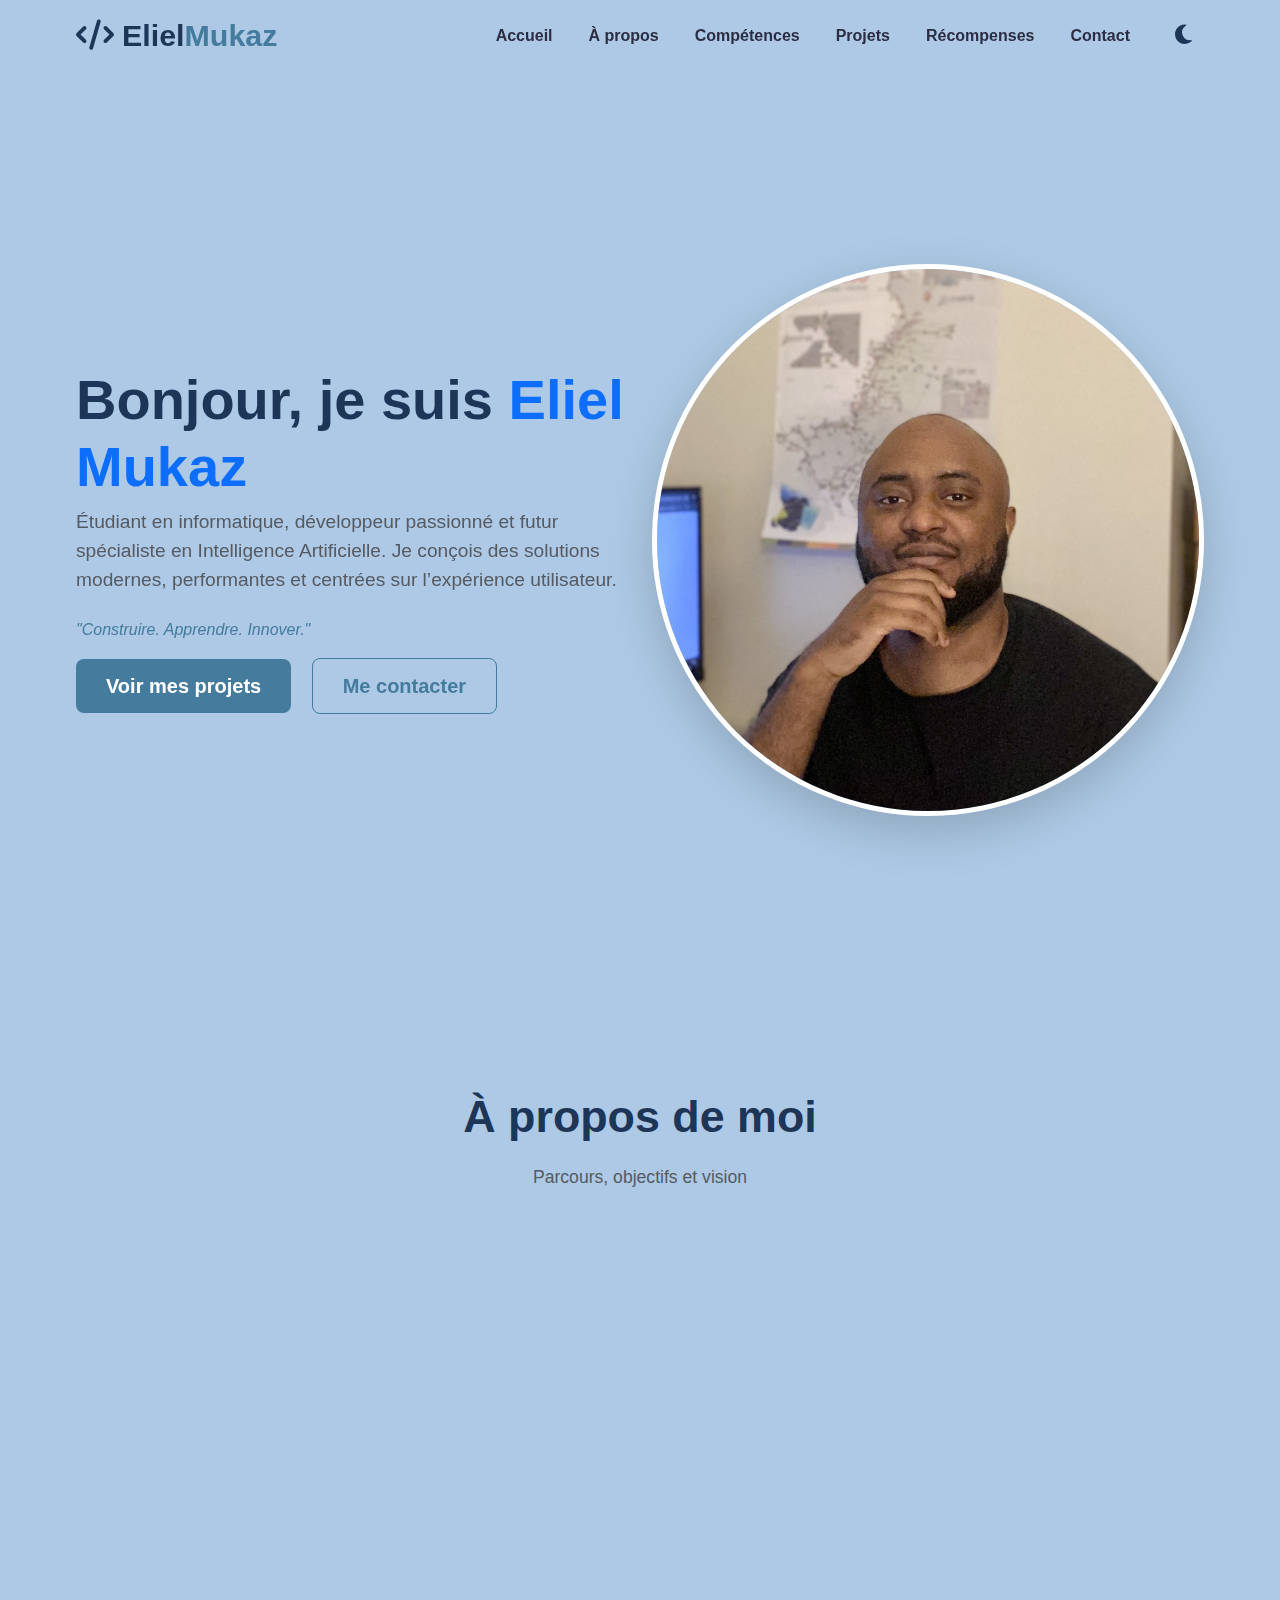
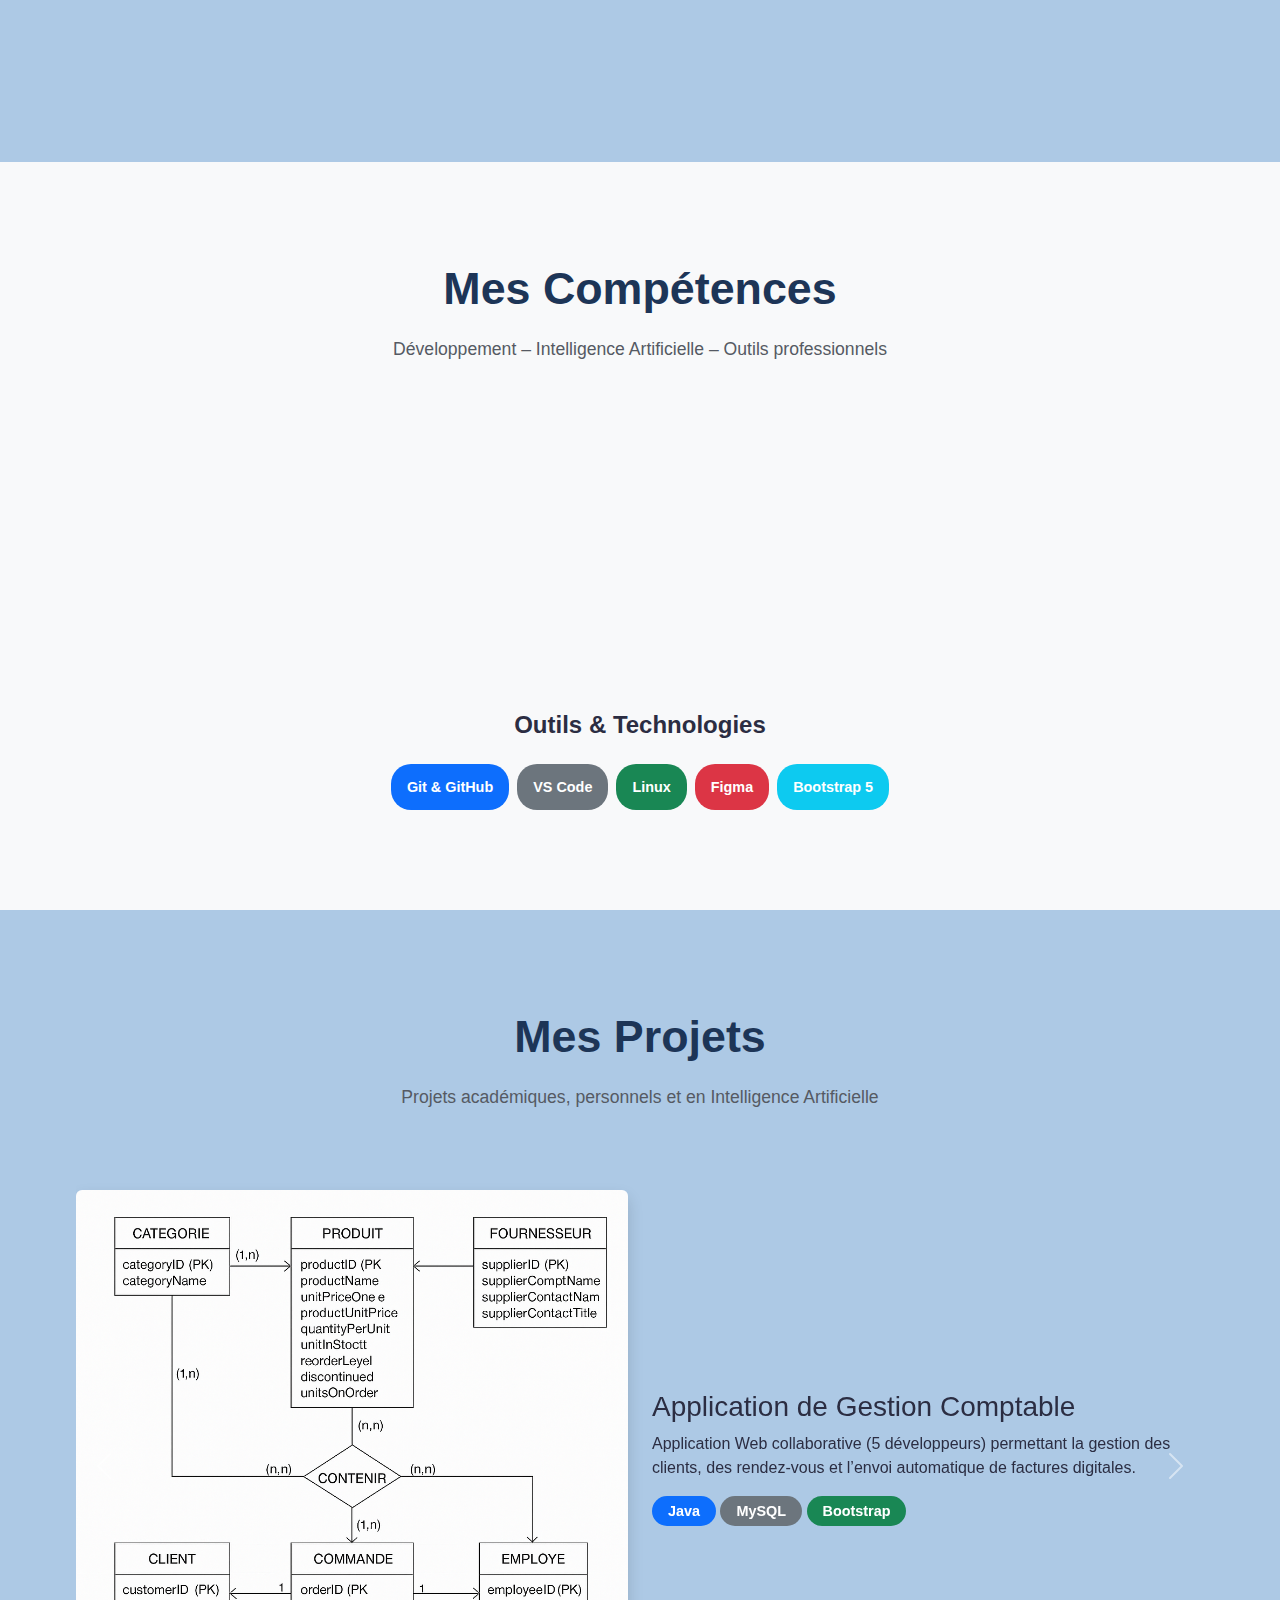
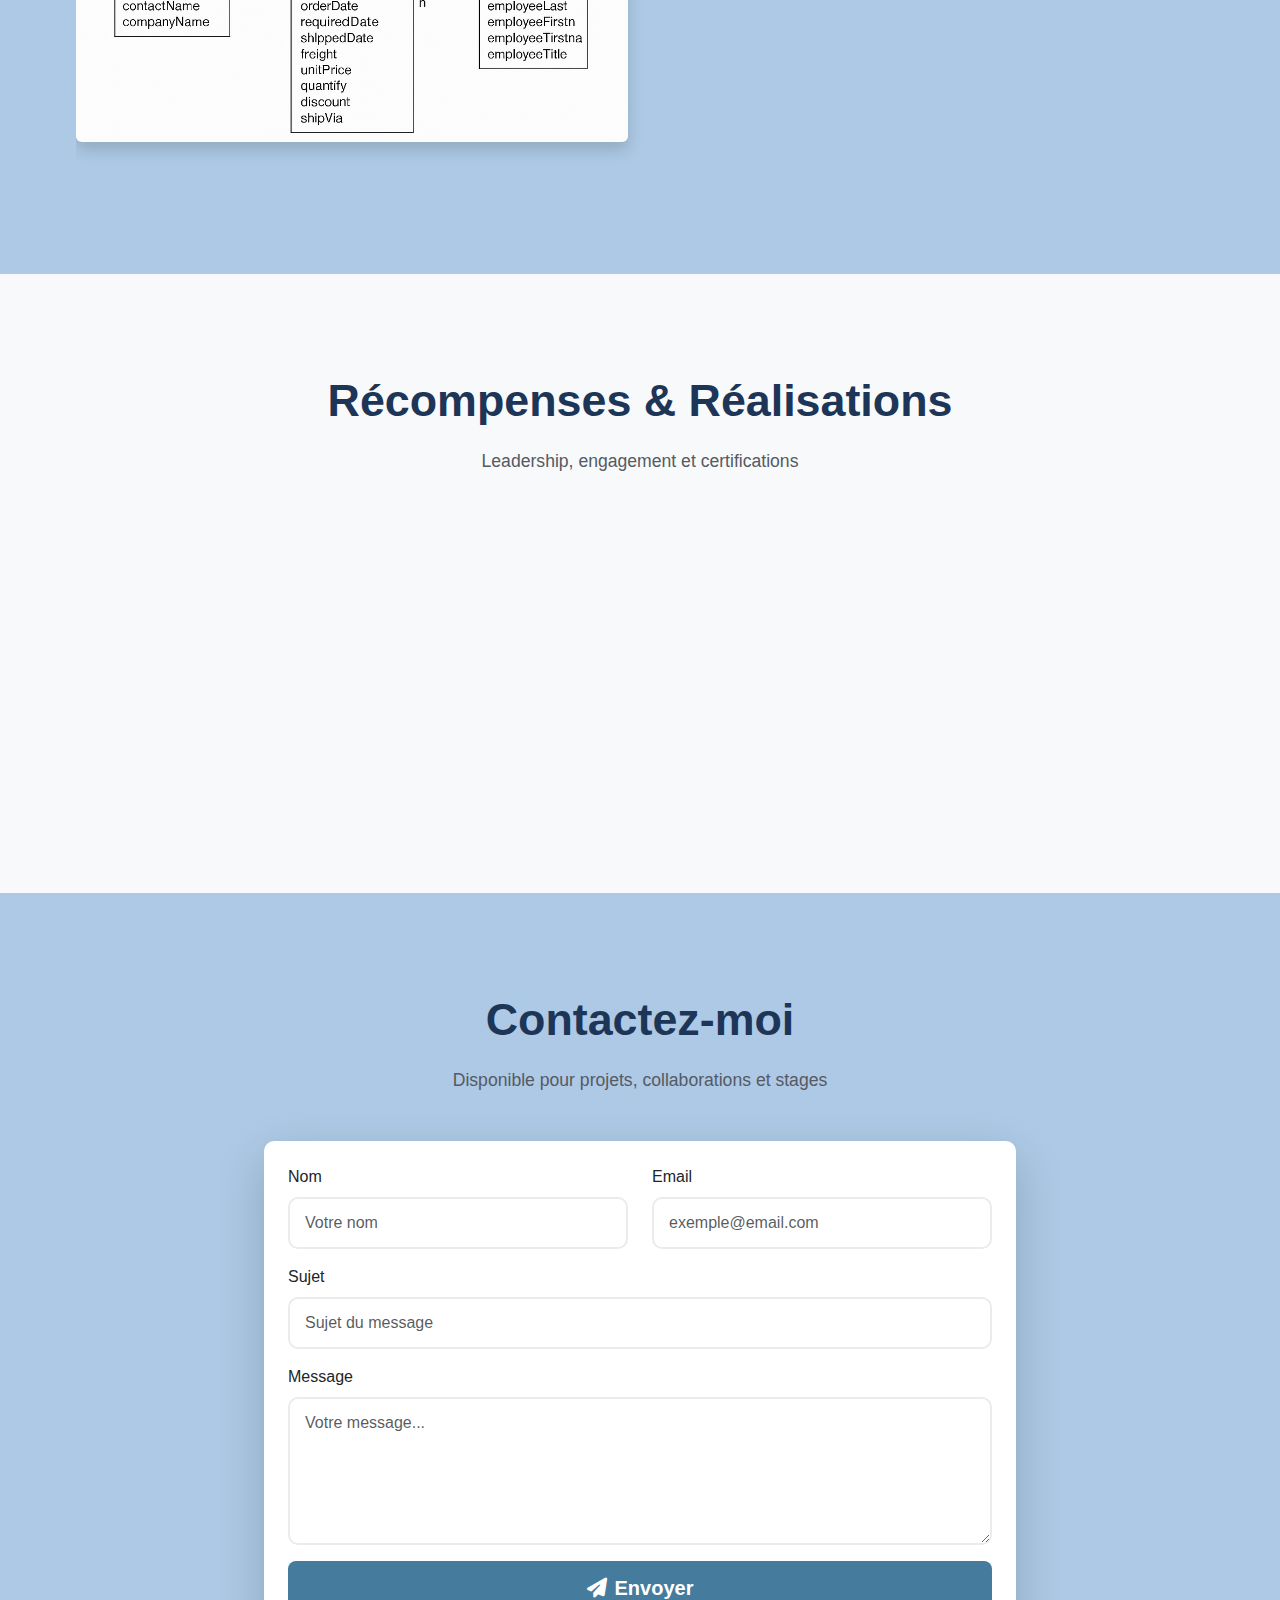
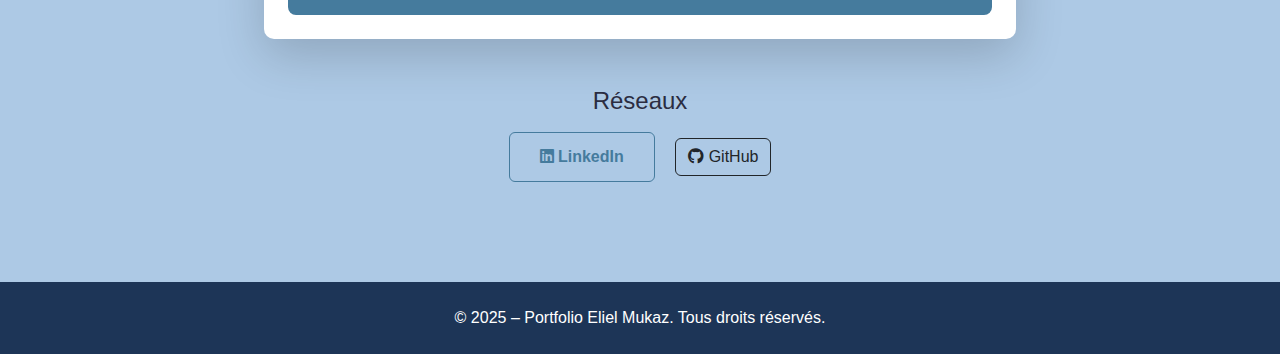
<file: index.html>
<!DOCTYPE html>
<html lang="fr">

<head>
    <meta charset="UTF-8" />
    <meta name="viewport" content="width=device-width, initial-scale=1.0" />
    <title>Portfolio – Eliel Mukaz</title>

    <!-- SEO -->
    <meta name="description"
        content="Portfolio professionnel d’Eliel Mukaz – Développeur, étudiant en informatique et passionné d'IA.">
    <meta name="keywords" content="portfolio, développeur, informatique, IA, étudiant UdeM, Eliel Mukaz">
    <meta name="author" content="Eliel Mukaz">
    <!-- Favicon -->
    <link rel="apple-touch-icon" sizes="180x180" href="apple-touch-icon.png">
    <link rel="icon" type="image/png" sizes="32x32" href="favicon-32x32.png">
    <link rel="icon" type="image/png" sizes="16x16" href="favicon-16x16.png">
    <link rel="manifest" href="site.webmanifest">

    <!-- Bootstrap -->
    <link rel="stylesheet" href="https://cdn.jsdelivr.net/npm/bootstrap@5.3.3/dist/css/bootstrap.min.css">

    <!-- Font Awesome -->
    <link rel="stylesheet" href="https://cdnjs.cloudflare.com/ajax/libs/font-awesome/6.5.0/css/all.min.css">

    <!-- AOS -->
    <link rel="stylesheet" href="https://unpkg.com/aos@next/dist/aos.css">

    <!-- CSS perso -->
    <link rel="stylesheet" href="style.css" />
</head>

<body>

    <!-- NAVBAR -->
    <header>
        <nav class="navbar navbar-expand-lg navbar-light fixed-top">
            <div class="container">
                <a class="navbar-brand logo" href="#accueil">
                    <i class="fas fa-code me-2"></i>Eliel<span>Mukaz</span>
                </a>

                <button class="navbar-toggler" type="button" data-bs-toggle="collapse" data-bs-target="#navbarNav">
                    <span class="navbar-toggler-icon"></span>
                </button>

                <div class="collapse navbar-collapse" id="navbarNav">
                    <ul class="navbar-nav ms-auto">
                        <li class="nav-item"><a class="nav-link" href="#accueil">Accueil</a></li>
                        <li class="nav-item"><a class="nav-link" href="#apropos">À propos</a></li>
                        <li class="nav-item"><a class="nav-link" href="#competences">Compétences</a></li>
                        <li class="nav-item"><a class="nav-link" href="#projets">Projets</a></li>
                        <li class="nav-item"><a class="nav-link" href="#recompenses">Récompenses</a></li>
                        <li class="nav-item"><a class="nav-link" href="#contact">Contact</a></li>
                    </ul>
                </div>

                <div class="theme-toggle" id="toggleDark">
                    <i class="fa-solid fa-moon"></i>
                </div>
            </div>
        </nav>
    </header>

    <!-- HERO -->
    <section id="accueil" class="d-flex align-items-center">
        <div class="container">
            <div class="row align-items-center">

                <div class="col-lg-6" data-aos="fade-right">
                    <div class="hero-content">
                        <h1 class="display-4 fw-bold">
                            Bonjour, je suis <span class="text-primary">Eliel Mukaz</span>
                        </h1>

                        <p class="lead mb-4">
                            Étudiant en informatique, développeur passionné et futur spécialiste en Intelligence
                            Artificielle. Je conçois des solutions modernes, performantes et centrées sur l’expérience
                            utilisateur.
                        </p>

                        <p class="slogan">"Construire. Apprendre. Innover."</p>

                        <a href="#projets" class="btn btn-primary btn-lg me-3">Voir mes projets</a>
                        <a href="#contact" class="btn btn-outline-primary btn-lg">Me contacter</a>
                    </div>
                </div>

                <div class="col-lg-6 text-center" data-aos="fade-left">
                    <img src="img/IMG_9435.jpg" alt="Photo de profil d’Eliel Mukaz"
                        class="img-fluid rounded-circle shadow-lg">
                </div>

            </div>
        </div>
    </section>

    <!-- A PROPOS -->
    <section id="apropos">
        <div class="container">
            <div class="section-title text-center mb-5">
                <h2 class="fw-bold display-5">À propos de moi</h2>
                <p class="lead">Parcours, objectifs et vision</p>
            </div>

            <div class="card shadow-lg border-0" data-aos="zoom-in">
                <div class="card-body p-5">
                    <div class="row align-items-center">

                        <div class="col-md-4 text-center mb-4 mb-md-0">
                            <img src="img/img2.jpg" class="img-fluid rounded-circle" alt="">
                        </div>

                        <div class="col-md-8">
                            <h3 class="fw-bold">Développeur & Étudiant en Informatique</h3>

                            <p>
                                Actuellement en 3e année d’informatique appliquée à l’Université de Moncton,
                                je développe des solutions numériques modernes allant d’applications Web à des projets
                                en IA.
                                Passionné par l’apprentissage continu, je m’intéresse particulièrement à l’analyse de
                                données
                                et aux modèles intelligents.
                            </p>

                            <div class="row mt-4">
                                <div class="col-sm-6">
                                    <p><strong>Email :</strong> elihumukaz1@gmail.com</p>
                                    <p><strong>Téléphone :</strong> 506-889-9680</p>
                                </div>
                                <div class="col-sm-6">
                                    <p><strong>Ville :</strong> Moncton, Canada</p>
                                    <p><strong>Objectif :</strong> Stage été 2026 (IT / Dev / IA)</p>
                                </div>
                            </div>

                        </div>

                    </div>
                </div>
            </div>

        </div>
    </section>

    <!-- COMPETENCES -->
    <section id="competences" class="bg-light">
        <div class="container">
            <div class="section-title text-center mb-5">
                <h2 class="display-5 fw-bold">Mes Compétences</h2>
                <p class="lead">Développement – Intelligence Artificielle – Outils professionnels</p>
            </div>

            <div class="row">

                <!-- FRONTEND -->
                <div class="col-md-6" data-aos="fade-right">
                    <div class="card shadow-sm h-100 border-0">
                        <div class="card-body">
                            <h4 class="text-center fw-bold mb-4">
                                <i class="fas fa-laptop-code me-2 text-primary"></i>Frontend
                            </h4>

                            <div class="skill-item mb-3">
                                <div class="d-flex justify-content-between">
                                    <span>HTML / CSS / Bootstrap</span><span>75%</span>
                                </div>
                                <div class="progress">
                                    <div class="progress-bar" style="width: 90%"></div>
                                </div>
                            </div>

                            <div class="skill-item mb-3">
                                <div class="d-flex justify-content-between">
                                    <span>JavaScript</span><span>70%</span>
                                </div>
                                <div class="progress">
                                    <div class="progress-bar" style="width: 80%"></div>
                                </div>
                            </div>

                        </div>
                    </div>
                </div>

                <!-- BACKEND -->
                <div class="col-md-6" data-aos="fade-left">
                    <div class="card shadow-sm h-100 border-0">
                        <div class="card-body">
                            <h4 class="text-center fw-bold mb-4">
                                <i class="fas fa-server me-2 text-success"></i>Backend
                            </h4>

                            <div class="skill-item mb-3">
                                <div class="d-flex justify-content-between">
                                    <span>Java</span><span>75%</span>
                                </div>
                                <div class="progress">
                                    <div class="progress-bar" style="width: 85%"></div>
                                </div>
                            </div>

                            <div class="skill-item mb-3">
                                <div class="d-flex justify-content-between">
                                    <span>Python</span><span>80%</span>
                                </div>
                                <div class="progress">
                                    <div class="progress-bar" style="width: 80%"></div>
                                </div>
                            </div>

                            <div class="skill-item mb-3">
                                <div class="d-flex justify-content-between">
                                    <span>MySQL</span><span>75%</span>
                                </div>
                                <div class="progress">
                                    <div class="progress-bar" style="width: 75%"></div>
                                </div>
                            </div>

                        </div>
                    </div>
                </div>

            </div>

            <!-- Badges outils -->
            <div class="text-center mt-5">
                <h4 class="fw-bold mb-4">Outils & Technologies</h4>
                <div class="d-flex flex-wrap justify-content-center gap-2">
                    <span class="badge bg-primary p-3">Git & GitHub</span>
                    <span class="badge bg-secondary p-3">VS Code</span>
                    <span class="badge bg-success p-3">Linux</span>
                    <span class="badge bg-danger p-3">Figma</span>
                    <span class="badge bg-info p-3">Bootstrap 5</span>
                </div>
            </div>

        </div>
    </section>

    <!-- PROJETS -->
    <section id="projets">
        <div class="container">
            <div class="section-title text-center mb-5">
                <h2 class="fw-bold display-5">Mes Projets</h2>
                <p class="lead">Projets académiques, personnels et en Intelligence Artificielle</p>
            </div>

            <div id="projetCarousel" class="carousel slide" data-bs-ride="carousel">
                <div class="carousel-inner">

                    <!-- PROJET 1 -->
                    <div class="carousel-item active">
                        <div class="row align-items-center">

                            <div class="col-md-6">
                                <img src="img/img6.png" class="d-block w-100 rounded shadow" alt="">
                            </div>

                            <div class="col-md-6">
                                <h3>Application de Gestion Comptable</h3>
                                <p>
                                    Application Web collaborative (5 développeurs) permettant la gestion des clients,
                                    des rendez-vous et l’envoi automatique de factures digitales.
                                </p>
                                <div class="tech-badges mb-3">
                                    <span class="badge bg-primary">Java</span>
                                    <span class="badge bg-secondary">MySQL</span>
                                    <span class="badge bg-success">Bootstrap</span>
                                </div>
                            </div>

                        </div>
                    </div>

                    <!-- PROJET 2 -->
                    <div class="carousel-item">
                        <div class="row align-items-center">

                            <div class="col-md-6">
                                <img src="img/img3.png" class="d-block w-100 shadow rounded" alt="">
                            </div>

                            <div class="col-md-6">
                                <h3>Fusion d’Images – Vision par Ordinateur</h3>
                                <p>
                                    Projet réalisé en Python / OpenCV consistant à fusionner deux images à l’aide
                                    de pyramides laplaciennes pour créer une image finale harmonisée.
                                    <br> Dection de vision en utilisant les Alogrithmes de DNN du Deep Learning.
                                </p>
                                <div class="tech-badges mb-3">
                                    <span class="badge bg-primary">Python</span>
                                    <span class="badge bg-info">OpenCV</span>
                                </div>
                            </div>

                        </div>
                    </div>

                    <!-- PROJET 3 -->
                    <div class="carousel-item">
                        <div class="row align-items-center">

                            <div class="col-md-6">
                                <img src="img/img4.png" class="d-block w-100 shadow rounded" alt="">
                            </div>

                            <div class="col-md-6">
                                <h3>Analyse IA – Régression Ridge</h3>
                                <p>
                                    Développement d’un modèle de régression Ridge sur un dataset réel,
                                    comparaison avec régression linéaire classique et visualisation complète des
                                    résultats.
                                </p>
                                <div class="tech-badges mb-3">
                                    <span class="badge bg-primary">Python</span>
                                    <span class="badge bg-success">Scikit-Learn</span>
                                </div>
                            </div>

                        </div>
                    </div>

                    <!-- PROJET 4 : INFO4301 AUTISME -->
                    <div class="carousel-item">
                        <div class="row align-items-center">

                            <div class="col-md-6">
                                <img src="img/img5.png" class="d-block w-100 shadow rounded"
                                    alt="Projet Machine Learning - Détection Autisme">
                            </div>

                            <div class="col-md-6">
                                <h3>Détection de l’Autisme – Classification ML</h3>
                                <p>
                                    Projet complet en apprentissage automatique basé sur un dataset médical de 704
                                    individus et 21 attributs.
                                    Pipeline complet : EDA, nettoyage, encodage, sélection de variables, entraînement de
                                    6 à 8 modèles,
                                    optimisation par Grid Search et validation croisée.
                                </p>

                                <p>
                                    Modèles expérimentés :
                                    <strong>Logistic Regression, Random Forest, SVM, KNN, Decision Tree,
                                        XGBoost</strong>.
                                </p>

                                <div class="tech-badges mb-3">
                                    <span class="badge bg-primary">Python</span>
                                    <span class="badge bg-success">Scikit-Learn</span>
                                    <span class="badge bg-dark">Machine Learning</span>
                                    <span class="badge bg-secondary">Classification</span>
                                </div>

                                <a href="https://github.com/ELIHUM/Autism-Adult-data-ML.git"
                                    class="btn btn-primary">Voir le rapport</a>
                            </div>

                        </div>
                    </div>

                </div>

                <button class="carousel-control-prev" type="button" data-bs-target="#projetCarousel"
                    data-bs-slide="prev">
                    <span class="carousel-control-prev-icon"></span>
                </button>

                <button class="carousel-control-next" type="button" data-bs-target="#projetCarousel"
                    data-bs-slide="next">
                    <span class="carousel-control-next-icon"></span>
                </button>

            </div>
        </div>
    </section>

    <!-- RECOMPENSES -->
    <section id="recompenses" class="bg-light">
        <div class="container">
            <div class="section-title text-center mb-5">
                <h2 class="fw-bold display-5">Récompenses & Réalisations</h2>
                <p class="lead">Leadership, engagement et certifications</p>
            </div>

            <div class="row">

                <div class="col-md-4 mb-4" data-aos="fade-up">
                    <div class="card shadow-sm h-100 border-0 text-center p-4">
                        <i class="fas fa-award text-warning display-4 mb-3"></i>
                        <h5 class="fw-bold">Gérant Résidences UdeM</h5>
                        <p>Gestion de 160 Morton(2024–2026)</p>
                        <span class="badge bg-primary">Leadership</span>
                    </div>
                </div>

                <div class="col-md-4 mb-4" data-aos="fade-up" data-aos-delay="100">
                    <div class="card shadow-sm h-100 border-0 text-center p-4">
                        <i class="fas fa-certificate text-success display-4 mb-3"></i>
                        <h5 class="fw-bold">Certification IA – Débutant</h5>
                        <p>Google ML Crash Course (en cours)</p>
                        <span class="badge bg-success">IA</span>
                    </div>
                </div>

                <div class="col-md-4 mb-4" data-aos="fade-up" data-aos-delay="200">
                    <div class="card shadow-sm h-100 border-0 text-center p-4">
                        <i class="fas fa-trophy text-info display-4 mb-3"></i>
                        <h5 class="fw-bold">Simulation ONU</h5>
                        <p>Participation active – défense des droits des enfants</p>
                        <span class="badge bg-info">Engagement</span>
                    </div>
                </div>

            </div>

        </div>
    </section>

    <!-- CONTACT -->
    <section id="contact">
        <div class="container">
            <div class="section-title text-center mb-5">
                <h2 class="fw-bold display-5">Contactez-moi</h2>
                <p class="lead">Disponible pour projets, collaborations et stages</p>
            </div>

            <div class="col-lg-8 mx-auto">
                <form action="https://formsubmit.co/eem0375@umoncton.ca" method="POST"
                    class="card shadow-lg border-0 p-4">

                    <!-- Empêche le spam -->
                    <input type="hidden" name="_captcha" value="false">

                    <!-- Redirection vers ta page merci -->
                    <input type="hidden" name="_next" value="https://elihum.github.io/merci.html">

                    <!-- Sujet du mail automatique -->
                    <input type="hidden" name="_subject" value="Nouveau message depuis ton Portfolio">

                    <!-- CHAMPS DU FORMULAIRE -->
                    <div class="row mb-3">
                        <div class="col-md-6">
                            <label class="form-label">Nom</label>
                            <input type="text" name="nom" class="form-control" placeholder="Votre nom" required>
                        </div>

                        <div class="col-md-6">
                            <label class="form-label">Email</label>
                            <input type="email" name="email" class="form-control" placeholder="exemple@email.com"
                                required>
                        </div>
                    </div>

                    <div class="mb-3">
                        <label class="form-label">Sujet</label>
                        <input type="text" name="sujet" class="form-control" placeholder="Sujet du message" required>
                    </div>

                    <div class="mb-3">
                        <label class="form-label">Message</label>
                        <textarea name="message" rows="5" class="form-control" placeholder="Votre message..."
                            required></textarea>
                    </div>

                    <button class="btn btn-primary btn-lg w-100">
                        <i class="fas fa-paper-plane me-2"></i>Envoyer
                    </button>

                </form>
            </div>

            <div class="text-center mt-5">
                <h4>Réseaux</h4>
                <div class="social-links mt-3">
                    <a href="https://www.linkedin.com/in/eliel-mukaz-6370162b0" class="btn btn-outline-primary mx-2">
                        <i class="fab fa-linkedin"></i> LinkedIn
                    </a>
                    <a href="https://github.com/ELIHUM" class="btn btn-outline-dark mx-2">
                        <i class="fab fa-github"></i> GitHub
                    </a>
                </div>
            </div>

        </div>
    </section>

    <!-- FOOTER -->
    <footer class="py-4 text-white text-center" style="background: #1d3557;">
        <p class="mb-0">© 2025 – Portfolio Eliel Mukaz. Tous droits réservés.</p>
    </footer>

    <!-- JS -->
    <script>
        const toggle = document.getElementById("toggleDark");
        toggle.onclick = () => {
            document.body.classList.toggle("dark-mode");
            toggle.innerHTML = document.body.classList.contains("dark-mode")
                ? '<i class="fa-solid fa-sun"></i>'
                : '<i class="fa-solid fa-moon"></i>';
        };
    </script>

    <script src="https://cdn.jsdelivr.net/npm/bootstrap@5.3.3/dist/js/bootstrap.bundle.min.js"></script>
    <script src="https://unpkg.com/aos@next/dist/aos.js"></script>
    <script>AOS.init({ duration: 1000, once: true })</script>

</body>

</html>
</file>
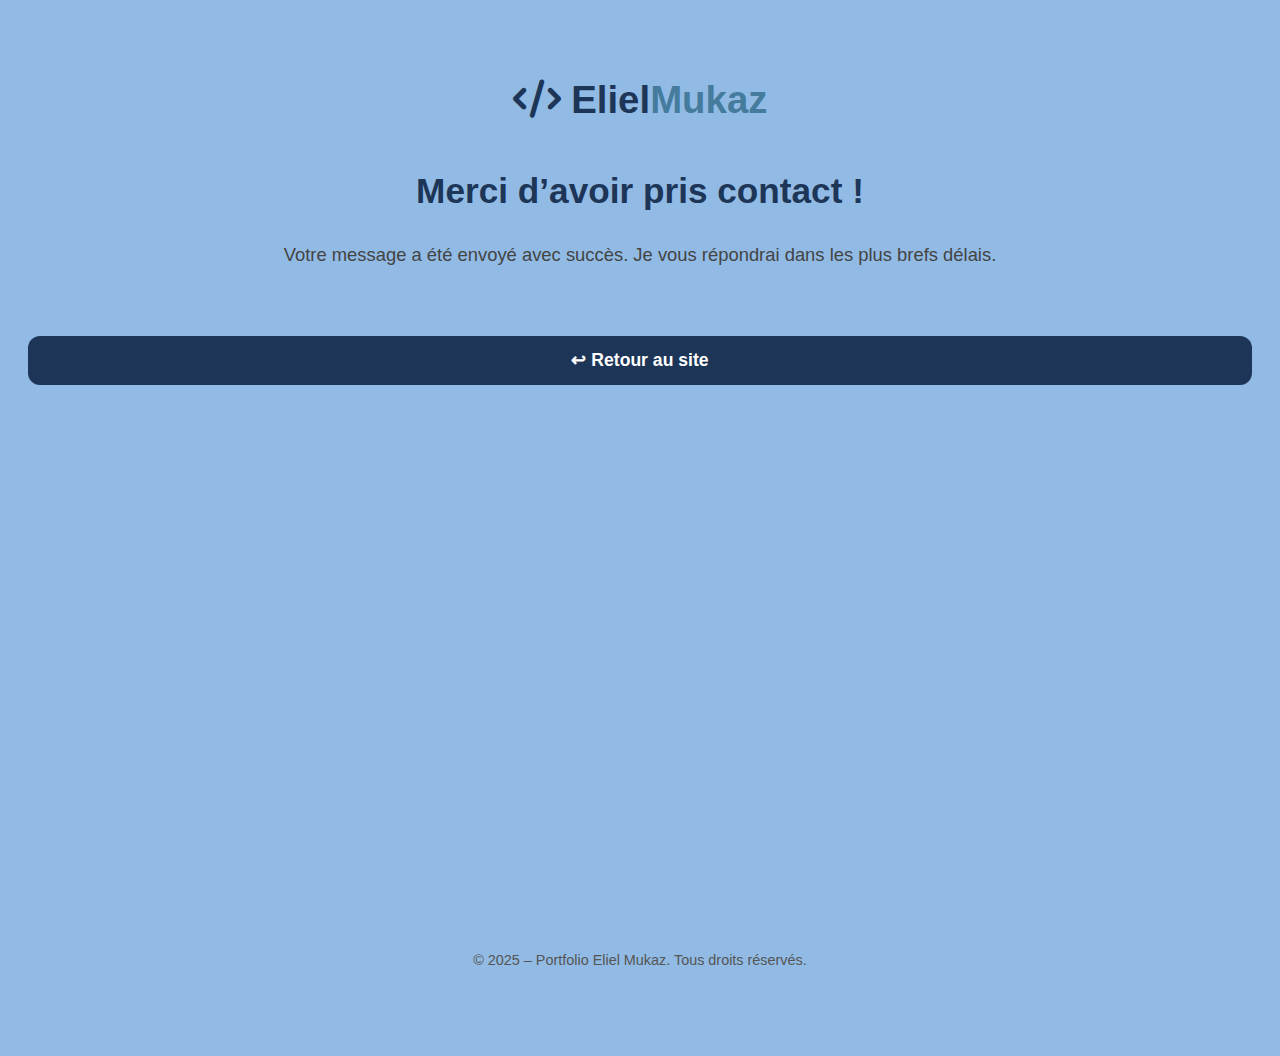
<file: merci.html>
<!DOCTYPE html>
<html lang="fr">

<head>
    <meta charset="UTF-8">
    <meta name="viewport" content="width=device-width, initial-scale=1.0">
    <title>Merci – Message Envoyé</title>

    <!-- Font Awesome (icone </>) -->
    <link rel="stylesheet" href="https://cdnjs.cloudflare.com/ajax/libs/font-awesome/6.5.0/css/all.min.css">

    <style>
        body {
            font-family: 'Segoe UI', sans-serif;
            background: #91bbe4;
            text-align: center;
            padding: 70px 20px;
            color: #1d3557;
            display: flex;
            flex-direction: column;
            height: 100vh;
        }

        /* LOGO STYLE */
        .logo {
            font-size: 2.4rem;
            font-weight: 800;
            margin-bottom: 25px;
            color: #1d3557;
        }

        .logo span {
            color: #457b9d;
        }

        h1 {
            font-size: 2.2rem;
            margin-bottom: 15px;
            font-weight: 700;
        }

        p {
            font-size: 1.15rem;
            color: #444;
            margin-bottom: 40px;
        }

        a {
            margin-top: 40px;
            display: inline-block;
            padding: 12px 25px;
            background: #1d3557;
            color: white;
            text-decoration: none;
            border-radius: 10px;
            font-weight: bold;
            transition: 0.3s ease;
        }

        a:hover {
            background: #457b9d;
        }

        /* COPYRIGHT */
        footer {
            margin-top: auto;
            padding: 20px 0 10px;
            color: #555;
            font-size: 0.9rem;
        }

        .btn-retour {
            display: inline-block;
            padding: 14px 32px;
            background: #1d3557;
            color: white;
            text-decoration: none;
            border-radius: 12px;
            font-weight: 700;
            font-size: 1.1rem;
            transition: 0.3s ease;
            margin-top: 30px;
        }

        .btn-retour:hover {
            background: #457b9d;
            transform: translateY(-3px);
        }
    </style>
</head>

<body>

    <!--  LOGO -->
    <div class="logo">
        <i class="fas fa-code"></i> Eliel<span>Mukaz</span>
    </div>

    <!-- MESSAGE -->
    <h1>Merci d’avoir pris contact !</h1>
    <p>Votre message a été envoyé avec succès. Je vous répondrai dans les plus brefs délais.</p>

    <!--  BOUTON DE RETOUR -->
    <a href="index.html" class="btn-retour">↩ Retour au site</a>

    <!--  COPYRIGHT -->
    <footer>
        © 2025 – Portfolio Eliel Mukaz. Tous droits réservés.
    </footer>

</body>

</html>
</file>
<file: style.css>
/* ============================================================
   VARIABLES DES COULEURS (MODE CLAIR)
============================================================ */
:root {
    --primary: #1d3557;
    --secondary: #457b9d;
    --accent: #e63946;
    --light: #adc9e5;
    --dark: #1d1f21;

    --text-dark: #2b2d42;
    --text-light: #555a63;

    --radius: 10px;
    --transition: 0.3s ease;
}

/* ============================================================
   MODE SOMBRE → Mise à jour automatique des variables
============================================================ */
body.dark-mode {
    --primary: #d3d7e1;
    --secondary: #2d87c8;
    --accent: #ff4d6d;
    --light: #1a1b23;
    --dark: #d0d7dd;

    --text-dark: #e4e5ec;
    --text-light: #c9cbe0;

    background-color: #232730 !important;
    color: var(--text-dark) !important;
}

/* ============================================================
   RESET
============================================================ */
* { margin: 0; padding: 0; box-sizing: border-box; }
html { scroll-behavior: smooth; }

/* ============================================================
   BODY
============================================================ */
body {
    padding-top: 90px;       /* Compense la navbar fixe */
    font-family: 'Segoe UI', sans-serif;
    background: var(--light);
    color: var(--text-dark);
    transition: background var(--transition), color var(--transition);
}

/* Images */
img { 
    max-width: 100%; 
    border-radius: var(--radius); 
}

/* Sections */
section { padding: 100px 0; }

.container {
    width: 90%;
    max-width: 1240px;
    margin: auto;
}

/* ============================================================
   TITRES
============================================================ */
.section-title h2 {
    text-align: center;
    font-size: 2.8rem;
    color: var(--primary);
    margin-bottom: 20px;
}

.section-title p {
    text-align: center;
    color: var(--text-light);
    max-width: 650px;
    margin: auto;
    font-size: 1.1rem;
}

/* ============================================================
   NAVBAR
============================================================ */
header {
    position: fixed;
    top: 0; 
    left: 0;
    width: 100%;
    background: rgba(254, 254, 254, 0.92);
    backdrop-filter: blur(10px);
    z-index: 1000;
    transition: var(--transition);
}

header.scrolled {
    box-shadow: 0 4px 20px rgba(0,0,0,0.1);
}

/* NAVBAR sombre */
body.dark-mode header {
    background: rgba(20, 20, 25, 0.90) !important;
}

.logo {
    font-size: 1.9rem;
    font-weight: 800;
    color: var(--primary);
    text-decoration: none;
}
.logo span { color: var(--secondary); }

.nav-link {
    font-weight: 600;
    color: var(--text-dark) !important;
    transition: var(--transition);
    margin: 0 10px;
}

.nav-link:hover,
.nav-link.active {
    color: var(--secondary) !important;
}

/* Bouton hamburger blanc en dark mode */
body.dark-mode .navbar-toggler {
    background-color: #ffffff !important; /* fond blanc */
    border-color: #ffffff !important;
}
/* Bouton dark mode */
.theme-toggle {
    cursor: pointer;
    font-size: 1.4rem;
    padding: 8px 12px;
    border-radius: var(--radius);
    background: var(--light);
    color: var(--primary);
    border: none;
    transition: var(--transition);
    margin-left: 15px;
}
.theme-toggle:hover {
    background: var(--secondary);
    color: white;
}

body.dark-mode .theme-toggle {
    background: #11131a;
    color: var(--primary);
}

/* ============================================================
   HERO
============================================================ */
#accueil {
    min-height: 100vh;
    display: flex;
    align-items: center;
    background: var(--light);
}

/* HERO mode sombre */
body.dark-mode #accueil {
    background: linear-gradient(135deg, #0b0c10, #1a1b23) !important;
}

/* Image du hero */
#accueil img {
    border: 5px solid white;
    box-shadow: 0 15px 40px rgba(0,0,0,0.15);
}

/* Texte HERO */
.hero-content h1 {
    font-size: 3.5rem;
    color: var(--primary);
}

.hero-content .lead {
    font-size: 1.2rem;
    color: var(--text-light);
}

.slogan {
    font-style: italic;
    color: var(--secondary);
}

/* Boutons */
.btn-primary {
    background: var(--secondary);
    border: none;
    padding: 12px 30px;
    font-weight: 600;
    transition: var(--transition);
}
.btn-primary:hover {
    background: var(--primary);
    transform: translateY(-3px);
}

.btn-outline-primary {
    border-color: var(--secondary);
    color: var(--secondary);
    padding: 12px 30px;
    font-weight: 600;
}
.btn-outline-primary:hover {
    background: var(--secondary);
    border-color: var(--secondary);
    color: white;
}

/* Boutons mode sombre */
body.dark-mode .btn-outline-primary {
    color: var(--primary) !important;
    border-color: var(--primary);
}
body.dark-mode .btn-outline-primary:hover {
    background: var(--primary);
    color: white !important;
}

/* ============================================================
   CARDS (À propos / projets / récompenses)
============================================================ */
.card {
    border-radius: var(--radius);
    background: white;
    transition: var(--transition);
}
.card:hover {
    transform: translateY(-5px);
    box-shadow: 0 15px 30px rgba(0,0,0,0.1);
}

/* Mode sombre */
body.dark-mode .card {
    background: #14151d;
    color: var( --text-dark);
    box-shadow: none;
}

/* ============================================================
   COMPETENCES
============================================================ */
.skill-item { margin-bottom: 1.5rem; }

.progress {
    border-radius: 10px;
    overflow: hidden;
}
.progress-bar {
    border-radius: 10px;
    transition: width 1s ease-in-out;
}

.badge {
    font-size: 0.9rem;
    padding: 0.5rem 1rem;
    border-radius: 20px;
}

body.dark-mode #competences.bg-light {
    background-color: #11131a !important;
}

/* ============================================================
   PROJETS - Carousel
============================================================ */
.carousel-item {
    padding: 2rem 0;
}

.carousel-control-prev,
.carousel-control-next {
    width: 5%;
}

.carousel-indicators button {
    background-color: var(--secondary) !important;
}


/* ============================================================
   RECOMPENSES
============================================================ */
.alert-info {
    background: linear-gradient(135deg, #457b9d, #1d3557);
    color: white;
}
body.dark-mode #recompenses.bg-light
{
    background-color:  #11131a !important;
}

/* ============================================================
   CONTACT
============================================================ */
.form-control {
    border-radius: var(--radius);
    padding: 12px 15px;
    border: 2px solid #e9ecef;
    transition: var(--transition);
}

.form-control:focus {
    border-color: var(--secondary);
    box-shadow: 0 0 0 0.2rem rgba(69, 123, 157, 0.25);
}

/* Formulaire sombre */
body.dark-mode .form-control {
    background: #2b2d42;
    border-color: #3c4150;
    color: var(--text-dark);
}

body.dark-mode .form-control::placeholder {
    color: #9db7ff;
}
/* ============================================================
   FOOTER
============================================================ */
footer {
    background: var(--primary) !important;
    color: white !important;
}

body.dark-mode footer {
    background: #0d0e14 !important;
}

/* Bouton GitHub lisible en mode sombre */
body.dark-mode .btn-outline-dark {
    color: #7e87ed !important;            /* texte blanc */
    border-color: #ffffff !important;     /* contour blanc */
    background-color: transparent !important;
}

/* Icône GitHub blanche */
body.dark-mode .btn-outline-dark i {
    color: #8579e2 !important;
}

/* Hover : effet propre */
body.dark-mode .btn-outline-dark:hover {
    background-color: #ffffff !important; /* fond blanc */
    color: #000000 !important;            /* texte noir */
}

/* ============================================================
   RESPONSIVE
============================================================ */
@media (max-width: 768px) {
    .hero-content h1 { font-size: 2.4rem; }
    .section-title h2 { font-size: 2.2rem; }

    body { padding-top: 100px; }

    .btn { width: 100%; margin-bottom: 1rem; }
}

@media (max-width: 576px) {
    .hero-content h1 { font-size: 2rem; }
}

/* ============================================================
   ACCESSIBILITÉ + AOS
============================================================ */
[data-aos] { transition-duration: 1s; }

@media (prefers-reduced-motion: reduce) {
    * { transition: none !important; animation-duration: 0 !important; }
}

button:focus,
a:focus,
.form-control:focus {
    outline: 2px solid var(--secondary);
    outline-offset: 2px;
}
</file>
